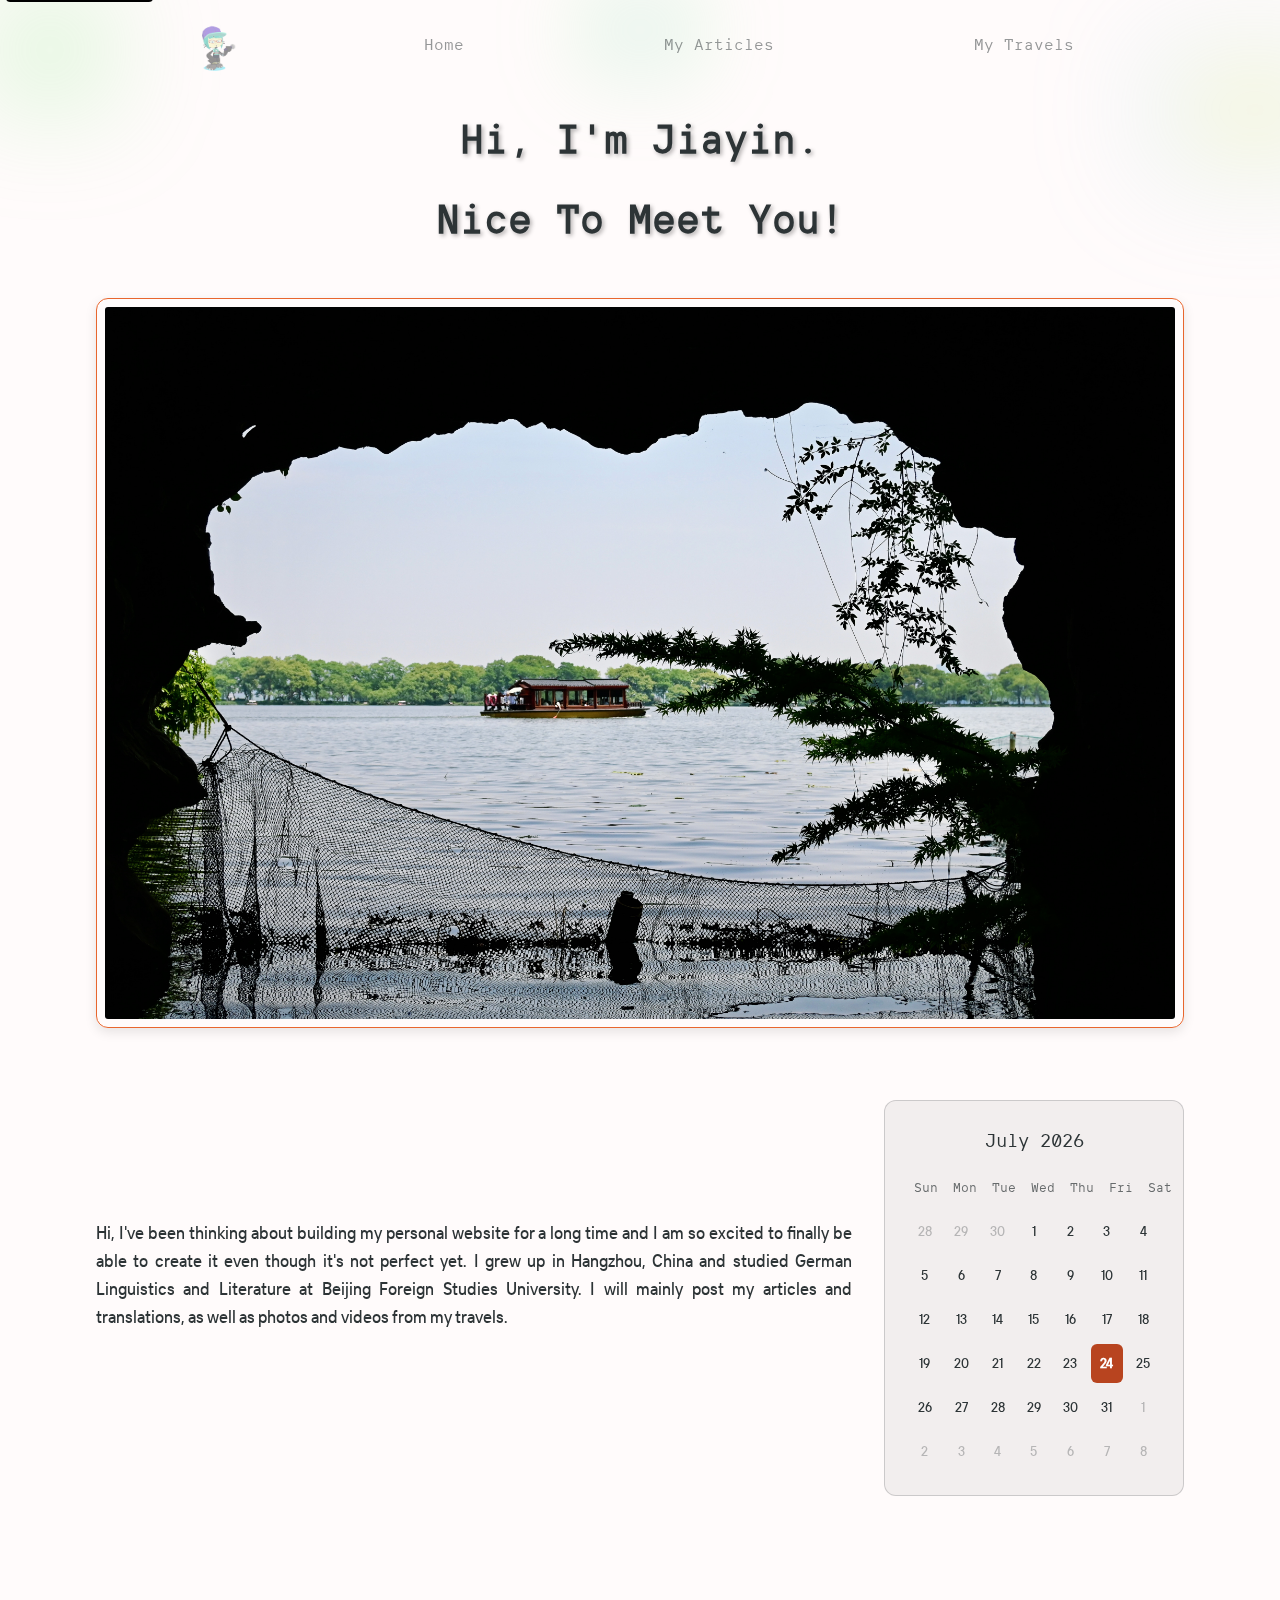
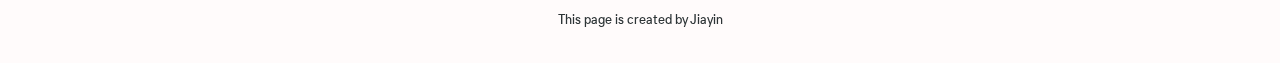
<file: index.html>
<!DOCTYPE html>
<html lang="en">

<head>
    <meta charset="utf-8">
    <meta name="viewport" content="width=device-width, initial-scale=1.0">
    <title>My Homepage</title>
    <link rel="stylesheet" href="css/style.css">
    <link rel="apple-touch-icon" sizes="180x180" href="favicon/apple-touch-icon.png">
    <link rel="icon" type="image/png" sizes="32x32" href="favicon/favicon-32x32.png">
    <link rel="icon" type="image/png" sizes="16x16" href="favicon/favicon-16x16.png">
    <link rel="manifest" href="favicon/site.webmanifest">
    <link rel="icon" href="favicon/favicon.ico" type="image/x-icon">
    <link href="dist/css/lightbox.css" rel="stylesheet">
</head>

<body class="index-page">
    <div id="container">
        <a href="#main_content">Skip to Main Content</a>
        <header>
        <nav>
            <ul>
                <li><img id="logo" src="images/myself.PNG" alt="logo"></li>
                <li><a href="index.html">Home</a></li>
                <li><a href="articles.html">My Articles</a></li>
                <li><a href="travels.html">My Travels</a></li>
            </ul>
        </nav>
        <h1>Hi, I'm Jiayin.</h1>
        <h1>Nice To Meet You!</h1>
    </header>
    <main id="main_content">
        <a href="images/hangzhou.jpg" data-lightbox="image-1">
            <img id="homepage-image" src="images/hangzhou.jpg" alt="Beautiful view of West Lake in Hangzhou">
        </a>
        <p>Hi, I've been thinking about building my personal website for a long time and I am so excited to finally be able to create it even though it's not perfect yet. I grew up in Hangzhou, China and studied German Linguistics and Literature at Beijing Foreign Studies University. I will mainly post my articles and translations, as well as photos and videos from my travels.</p>

        <div id="calendar">
            <div id="calendar-header">
                <span id="current-month-year"></span>
            </div>
            <div id="calendar-body">
                <div class="calendar-weekdays">
                    <div>Sun</div>
                    <div>Mon</div>
                    <div>Tue</div>
                    <div>Wed</div>
                    <div>Thu</div>
                    <div>Fri</div>
                    <div>Sat</div>
                </div>
                <div id="calendar-dates"></div>
            </div>
        </div>
    </main>
    </div>
    <footer class="index-page">
        <p>This page is created by Jiayin</p>
    </footer>
    <script src="dist/js/lightbox-plus-jquery.js"></script>
    <script>
        function generateCalendar() {
            const now = new Date();
            const currentMonth = now.getMonth();
            const currentYear = now.getFullYear();
            const today = now.getDate();

            const monthNames = ["January", "February", "March", "April", "May", "June",
                "July", "August", "September", "October", "November", "December"];

            document.getElementById('current-month-year').textContent =
                `${monthNames[currentMonth]} ${currentYear}`;

            const firstDay = new Date(currentYear, currentMonth, 1).getDay();
            const daysInMonth = new Date(currentYear, currentMonth + 1, 0).getDate();
            const daysInPrevMonth = new Date(currentYear, currentMonth, 0).getDate();

            const calendarDates = document.getElementById('calendar-dates');
            calendarDates.innerHTML = '';

            // Previous month's last days
            for (let i = firstDay - 1; i >= 0; i--) {
                const dateDiv = document.createElement('div');
                dateDiv.className = 'calendar-date other-month';
                dateDiv.textContent = daysInPrevMonth - i;
                calendarDates.appendChild(dateDiv);
            }

            // Current month days
            for (let day = 1; day <= daysInMonth; day++) {
                const dateDiv = document.createElement('div');
                dateDiv.className = 'calendar-date';
                dateDiv.textContent = day;

                if (day === today) {
                    dateDiv.classList.add('today');
                }

                calendarDates.appendChild(dateDiv);
            }

            // Next month's first days
            const totalCells = 42; // 6 rows × 7 days
            const cellsUsed = firstDay + daysInMonth;
            for (let day = 1; cellsUsed + day - 1 < totalCells; day++) {
                const dateDiv = document.createElement('div');
                dateDiv.className = 'calendar-date other-month';
                dateDiv.textContent = day;
                calendarDates.appendChild(dateDiv);
            }
        }

        document.addEventListener('DOMContentLoaded', generateCalendar);
    </script>
</body>

</html>
</file>
<file: css/style.css>
* {
    margin: 0;
    padding: 0;
    box-sizing: border-box;
}

@font-face {
    font-family: 'TT Interphases Pro Mono Trial Regular.ttf';
    src: url('../fonts/TT Interphases Pro Mono Trial Regular.ttf') format('truetype');
}


@font-face {
    font-family: 'TT Interphases Pro Trial Condensed Medium';
    src: url('../fonts/TT Interphases Pro Trial Condensed Medium.ttf') format('truetype');
}


body.index-page {
    font-family: 'TT Interphases Pro Trial Condensed Medium';
    line-height: 1.6;
    color: #eff6e0;
    background-color: hsla(127, 8%, 22%, 1);
    display: flex;
    min-height: 100vh;
    flex-direction: column;
}

body.articles-page {
    font-family: 'TT Interphases Pro Trial Condensed Medium';
    line-height: 1.6;
    background-color: hsla(39, 93%, 95%, 1);
    color: #6d6875;
    display: flex;
    min-height: 100vh;
    flex-direction: column;
}

body.travels-page {
    font-family: 'TT Interphases Pro Trial Condensed Medium';
    line-height: 1.6;
    background-color: #fefae0;
    color: hsla(127, 8%, 22%, 1);
    display: flex;
    min-height: 100vh;
    flex-direction: column;
}

#container{
    flex: 1;
}

a[href="#main_content"] {
    position: absolute;
    top: -40px;
    left: 6px;
    background: #000;
    color: hsla(39, 93%, 95%, 1);
    padding: 8px;
    text-decoration: none;
    border-radius: 4px;
    z-index: 1000;
    font-weight: bold;
    transition: top 0.5s ease;
}

a[href="#main_content"]:focus {
    position: absolute;
    top: 20px;
}


.index-page header {
    color: hsla(39, 93%, 95%, 1);
    padding: 1rem 0;
    font-family: 'TT Interphases Pro Mono Trial Regular.ttf';
}

.articles-page header {
    color: #8a817c;
    padding: 1rem 0;
    font-family: 'TT Interphases Pro Mono Trial Regular.ttf';
}

.travels-page header {
    color: #457b9d;
    padding: 1rem 0;
    font-family: 'TT Interphases Pro Mono Trial Regular.ttf';
}

nav ul {
    display: flex;
    flex-direction: column;
    gap: 2px;
    justify-content: space-evenly;
    list-style: none;
    margin: 0 1rem;
    padding: 0.5rem;
    align-items: center;
}

nav li {
    margin: 0;
    width: 100%;
    text-align: center;
    opacity: .5;
}

.index-page nav a {
    color: hsla(39, 93%, 95%, 1);
    text-decoration: none;
    padding: 0.5rem 1rem;
    border-radius: 20px;
    transition: .3s ease;
    font-weight: 500;
    display: block;
}

.articles-page nav a {
    color: #723d46;
    text-decoration: none;
    padding: 0.5rem 1rem;
    border-radius: 20px;
    transition: .3s ease;
    font-weight: 500;
    display: block;
}

.travels-page nav a {
    color: #4a5759;
    text-decoration: none;
    padding: 0.5rem 1rem;
    border-radius: 20px;
    transition: .3s ease;
    font-weight: 500;
    display: block;
}


nav a:hover {
    background: rgba(255,255,255,0.2);
    transform: translateY(-2px);
    box-shadow: 0 4px 8px rgba(0,0,0,0.2);
}

h1 {
    text-align: center;
    margin-top: 0.5rem;
    font-size: 1.5rem;
    text-shadow: 2px 2px 4px rgba(0,0,0,0.3);
    padding: 0 1rem;
}


main {
    max-width: 100%;
    margin: 0.5rem auto;
    padding: 0 0.5rem;
    display: flex;
    align-items: center;
    gap: 2rem;
    flex-wrap: wrap;
    flex-direction: column;
}

p {
    margin-bottom: 1rem;
    font-size: 1rem;
    text-align: left;
}


#homepage-image {
    flex: 1;
    width: 100%;
    max-width: 100%;
    height: auto;
    border: 1px solid #e8662e;
    padding: 8px;
    border-radius: 12px;
    box-shadow: 0 4px 12px rgba(0,0,0,0.1);
    transition: .3s ease;
    margin-bottom: 1rem;
}

#homepage-image:hover {
    transform: scale(1.05);
    box-shadow: 0 6px 20px rgba(102, 126, 234, 0.3);
    border: 2px solid #764ba2;
}

#logo{
    border-radius: 50%;
    height: 40px;
    width: 40px;
    margin-bottom: 10px;
}

main p {
    flex: 1;
    margin-bottom: 1.5rem;
}


.articles-grid {
    display: grid;
    grid-template-columns: 1fr 1fr;
    justify-content: space-between;
    gap: 1.5rem;
    margin: 1rem 0;
}

.article-card {
    border-radius: 12px;
    padding: 1rem;
    box-shadow: 0 4px 15px rgba(0,0,0,0.1);
    transition: .3s ease;
    background: linear-gradient(145deg, #fff8f8 0%, #ffe8e8 100%);
    border-bottom: 4px solid #e5989b;
    border-top: 4px solid #e5989b;
}


.article-card:hover {
    transform: translateY(-5px);
    box-shadow: 0 8px 25px rgba(0,0,0,0.15);
}

.article-card h2 {
    color: #b5838d;
    margin-bottom: 1rem;
    font-size: 1.2rem;
}

.article-card img {
    width: 100%;
    height: 150px;
    object-fit: cover;
    object-position: center;
    margin-bottom: 1rem;
    border-radius: 8px;
}



.travel-grid {
    display: grid;
    grid-template-columns: 1fr;
    justify-content: space-between;
    gap: 1rem;
    margin: 1rem 0;
}

.travel-grid img {
    width: 100%;
    height: 100%;
    object-fit: cover;
}


/*.travel-grid img:nth-child(2n+1) {
    border-color: #667eea;
}

.travel-grid img:nth-child(2n+2) {
    border-color: #764ba2;
}*/



.index-page footer {
    color: hsla(39, 93%, 95%, 1);
    text-align: center;
    padding: 2rem;
    margin-top: 3rem;
    display: flex;
    justify-content: center;
    align-items: center;
}

.articles-page footer {
    color: #723d46;
    text-align: center;
    padding: 2rem;
    margin-top: 3rem;
    display: flex;
    justify-content: center;
    align-items: center;
}

.travels-page footer {
    color: #14213d;
    text-align: center;
    padding: 2rem;
    margin-top: 3rem;
    display: flex;
    justify-content: center;
    align-items: center;
}


footer p {
    margin: 0;
    font-size: 0.9rem;
}

footer {
    padding: 1.5rem 1rem;
    margin-top: 2rem;
}


a:focus, button:focus {
    outline: 3px solid #1e6091;
    outline-offset: 2px;
}

/* Calendar Styles */
#calendar {
    background: rgba(255, 255, 255, 0.05);
    border-radius: 12px;
    padding: 0.8rem;
    margin-top: 1rem;
    backdrop-filter: blur(10px);
    border: 1px solid rgba(239, 246, 224, 0.2);
    max-width: 100%;
    flex-shrink: 0;
}

#calendar-header {
    text-align: center;
    margin-bottom: 1rem;
    font-family: 'TT Interphases Pro Mono Trial Regular.ttf';
}

#current-month-year {
    color: #eff6e0;
    font-size: 1rem;
    font-weight: 500;
}

.calendar-weekdays {
    display: grid;
    grid-template-columns: repeat(7, 1fr);
    gap: 5px;
    margin-bottom: 10px;
}

.calendar-weekdays div {
    text-align: center;
    color: #eff6e0;
    font-size: 0.7rem;
    opacity: 0.7;
    padding: 3px;
    font-family: 'TT Interphases Pro Mono Trial Regular.ttf';
}

#calendar-dates {
    display: grid;
    grid-template-columns: repeat(7, 1fr);
    gap: 5px;
}

.calendar-date {
    text-align: center;
    padding: 4px;
    color: #eff6e0;
    font-size: 0.7rem;
    border-radius: 6px;
    cursor: pointer;
    transition: all 0.2s ease;
    opacity: 1;
}

.calendar-date:hover {
    background: rgba(239, 246, 224, 0.2);
}

.calendar-date.today {
    background: #b8441f;
    color: white;
    font-weight: bold;
    opacity: 1;
}

.calendar-date.other-month {
    opacity: 0.3;
}

/* Dark/Light Mode Support */
@media (prefers-color-scheme: light) {
    body.index-page {
        background-color: #FFFBFB;
        color: #2d3436;
        position: relative;
        overflow-x: hidden;
    }

    body.index-page::before {
        content: '';
        position: fixed;
        top: -50px;
        left: -50px;
        width: 200px;
        height: 200px;
        background: radial-gradient(circle, rgba(144, 238, 144, 0.3) 0%, rgba(144, 238, 144, 0.1) 50%, transparent 100%);
        filter: blur(40px);
        z-index: -1;
        pointer-events: none;
    }

    body.index-page::after {
        content: '';
        position: fixed;
        top: 20px;
        right: -100px;
        width: 250px;
        height: 180px;
        background: radial-gradient(ellipse, rgba(255, 255, 0, 0.2) 0%, rgba(135, 206, 250, 0.15) 60%, transparent 100%);
        filter: blur(50px);
        z-index: -1;
        pointer-events: none;
    }

    .index-page header {
        color: #2d3436;
        position: relative;
    }

    .index-page header::before {
        content: '';
        position: absolute;
        top: -30px;
        left: 50%;
        transform: translateX(-50%);
        width: 150px;
        height: 120px;
        background: radial-gradient(circle, rgba(173, 216, 230, 0.25) 0%, rgba(152, 251, 152, 0.15) 70%, transparent 100%);
        filter: blur(35px);
        z-index: -1;
        pointer-events: none;
    }

    .index-page nav a {
        color: #2d3436;
    }

    .index-page footer {
        color: #2d3436;
    }

    #calendar {
        background: rgba(0, 0, 0, 0.05);
        border: 1px solid rgba(45, 52, 54, 0.2);
    }

    #current-month-year,
    .calendar-weekdays div,
    .calendar-date {
        color: #2d3436;
    }

    .calendar-date:hover {
        background: rgba(0, 0, 0, 0.1);
    }

    .view-btn.active,
    .view-btn:hover {
    transform: translateY(-2px);
    box-shadow: 0 4px 12px rgba(74, 87, 89, 0.4);
}
}

@media (prefers-color-scheme: dark) {
    body.articles-page {
        background-color: #2d3436;
        color: #ddd6fe;
    }

    .articles-page header {
        color: #ddd6fe;
    }

    .articles-page nav a {
        color: #ddd6fe;
    }

    .articles-page footer {
        color: #ddd6fe;
    }

    .article-card {
        background: #14213d;
        border-left: 4px solid #e5e5e5;
        color: #e5e5e5;
        border-bottom: none;
        border-top: none;
    }

    .article-card h2 {
        color: #a78bfa;
    }

    body.travels-page {
        background-color: #1e293b;
        color: #fca311;
    }

    .travels-page header {
        color: #fca311;
    }

    .travels-page nav a {
        color: #fca311;
    }

    .travels-page footer {
        color: #e2e8f0;
    }
}

/* Tablet responsive design - min-width: 769px */
@media screen and (min-width: 769px) {
    /* Navigation */
    nav ul {
        flex-direction: row;
        margin: 0 2rem;
        align-items: flex-start;
    }

    nav li {
        margin: 0 1rem;
        width: auto;
        text-align: left;
    }

    #logo {
        height: 50px;
        width: 50px;
        margin-bottom: 0;
    }

    /* Typography */
    h1 {
        font-size: 2rem;
        margin-top: 1rem;
        padding: 0;
    }

    /* Main content */
    main {
        max-width: 95%;
        margin: 1rem auto;
        padding: 0 1.5rem;
        flex-direction: row;
    }

    main p {
        font-size: 1rem;
        text-align: justify;
        margin-bottom: 1rem;
    }

    /* Homepage specific */
    #homepage-image {
        width: auto;
        margin-bottom: 0;
    }

    /* Calendar adjustments */
    #calendar {
        max-width: 300px;
        margin-top: 2rem;
        padding: 1rem;
    }

    .calendar-date {
        padding: 6px;
        font-size: 0.8rem;
    }

    /* Articles page */
    .articles-grid {
        grid-template-columns: 1fr 1fr;
        gap: 1.5rem;
        margin: 2rem 0;
    }

    .article-card {
        padding: 1.5rem;
    }

    .article-card h2 {
        font-size: 1.4rem;
    }

    .article-card img {
        height: 180px;
        object-fit: cover;
        object-position: center;
    }

    /* Travels page */
    .travel-grid {
        grid-template-columns: 1fr 1fr;
        gap: 1rem;
        margin: 1.5rem 0;
    }

    /* Footer */
    footer {
        padding: 2rem;
        margin-top: 3rem;
    }

    #current-month-year {
        font-size: 1.2rem;
    }

    .calendar-weekdays div {
        font-size: 0.8rem;
        padding: 5px;
    }
}

/* Desktop responsive design - min-width: 1025px */
@media screen and (min-width: 1025px) {
    /* Typography */
    h1 {
        font-size: 2.5rem;
    }

    /* Main content */
    main {
        max-width: 90%;
        margin: 2rem auto;
        padding: 0 2rem;
    }

    main p {
        font-size: 1.1rem;
    }

    /* Calendar adjustments */
    #calendar {
        padding: 1.5rem;
    }

    .calendar-date {
        padding: 8px;
        font-size: 0.9rem;
    }

    /* Articles page */
    .articles-grid {
        grid-template-columns: repeat(4, 1fr);
        gap: 2rem;
    }

    .article-card {
        display: flex;
        flex-direction: column;
    }

    .article-card img {
        height: 200px;
        object-fit: cover;
        object-position: center;
        order: -1;
        margin-bottom: 1rem;
        margin-top: 0;
    }

    .article-card h2 {
        font-size: 1.3rem;
        margin-bottom: 0.8rem;
        margin-top: 0;
    }

    .article-card p {
        font-size: 0.95rem;
        line-height: 1.5;
    }

    /* Travels page */
    .travel-grid {
        grid-template-columns: 45% 45%;
    }
}

/* Travel Map Styles */
.map-section {
    margin: 2rem 0;
}

.view-toggle {
    display: flex;
    justify-content: center;
    margin-bottom: 1rem;
    gap: 0.5rem;
}

.view-btn {
    padding: 0.8rem 1.5rem;
    border: 3px solid white;
    background: #4a5759;
    color: #fefae0;
    border-radius: 5px;
    cursor: pointer;
    transition: all 0.3s ease;
    font-family: 'TT Interphases Pro Trial Condensed Medium';
    font-weight: 500;
}

.view-btn.active,
.view-btn:hover {
    background: #fefae0;
    color: #4a5759;
    transform: translateY(-2px);
    box-shadow: 0 4px 12px rgba(74, 87, 89, 0.3);
}

#travel-map {
    height: 500px;
    width: 90vw;
    border-radius: 12px;
    box-shadow: 0 4px 20px rgba(0,0,0,0.15);
    overflow: hidden;
    margin: 0 auto;
}

/* Custom Marker Styles */
.custom-marker {
    background: none;
    border: none;
}

.photo-marker {
    position: relative;
    cursor: pointer;
    transform: rotate(-2deg);
    transition: all 0.3s ease;
    filter: drop-shadow(0 4px 8px rgba(0,0,0,0.25));
}

.photo-marker:hover {
    transform: rotate(0deg) scale(1.1);
    filter: drop-shadow(0 6px 16px rgba(0,0,0,0.4));
    z-index: 1000;
}

.photo-card {
    background: white;
    border-radius: 8px;
    padding: 6px;
    position: relative;
    box-shadow: 0 2px 12px rgba(0,0,0,0.15);
    border: 1px solid rgba(0,0,0,0.1);
}

.photo-card::before {
    content: '';
    position: absolute;
    top: -2px;
    right: -2px;
    width: 12px;
    height: 12px;
    background: #f0f0f0;
    border: 1px solid #ddd;
    border-radius: 0 6px 0 6px;
    transform: rotate(45deg);
}

.photo-thumbnail {
    width: 68px;
    height: 45px;
    object-fit: cover;
    object-position: center;
    border-radius: 4px;
    display: block;
}

.magnify-overlay {
    position: absolute;
    top: 50%;
    left: 50%;
    transform: translate(-50%, -50%);
    background: rgba(0,0,0,0.7);
    color: white;
    width: 24px;
    height: 24px;
    border-radius: 50%;
    display: flex;
    align-items: center;
    justify-content: center;
    opacity: 0;
    transition: opacity 0.3s ease;
    font-size: 10px;
}

.photo-marker:hover .magnify-overlay {
    opacity: 1;
}

/* Leaflet tooltip custom styling */
.leaflet-tooltip,
.custom-tooltip {
    background: rgba(0,0,0,0.8) !important;
    color: white !important;
    border: none !important;
    border-radius: 6px !important;
    font-family: 'TT Interphases Pro Trial Condensed Medium' !important;
    font-size: 0.85rem !important;
    padding: 0.5rem 0.8rem !important;
    box-shadow: 0 2px 8px rgba(0,0,0,0.3) !important;
}

.leaflet-tooltip::before,
.custom-tooltip::before {
    border-top-color: rgba(0,0,0,0.8) !important;
}

/* Fix for ARIA issues with custom markers */
.custom-marker[aria-describedby] {
    aria-describedby: none !important;
}

/* Mobile responsive styles for map */
@media screen and (min-width: 769px) {
    .view-toggle {
        justify-content: flex-start;
        margin-left: 2rem;
    }

    #travel-map {
        height: 600px;
        width: 90vw;
        margin: 0 auto;
    }

    .photo-thumbnail {
        width: 80px;
        height: 55px;
    }

    .photo-card {
        padding: 8px;
    }
}

@media screen and (min-width: 1025px) {
    #travel-map {
        height: 650px;
        width: 90vw;
        margin: 0 auto;
    }

    .photo-thumbnail {
        width: 90px;
        height: 65px;
    }

    .magnify-overlay {
        width: 28px;
        height: 28px;
        font-size: 12px;
    }
}

/* Mobile specific adjustments */
@media screen and (max-width: 768px) {
    .map-section {
        margin: 1rem 0;
    }

    .view-btn {
        padding: 0.6rem 1rem;
        font-size: 0.9rem;
    }

    #travel-map {
        height: 400px;
        width: 90vw;
        border-radius: 8px;
        margin: 0 auto;
    }

    .photo-thumbnail {
        width: 60px;
        height: 40px;
    }

    .photo-card {
        padding: 4px;
    }

    .magnify-overlay {
        width: 20px;
        height: 20px;
        font-size: 8px;
    }
}
</file>
